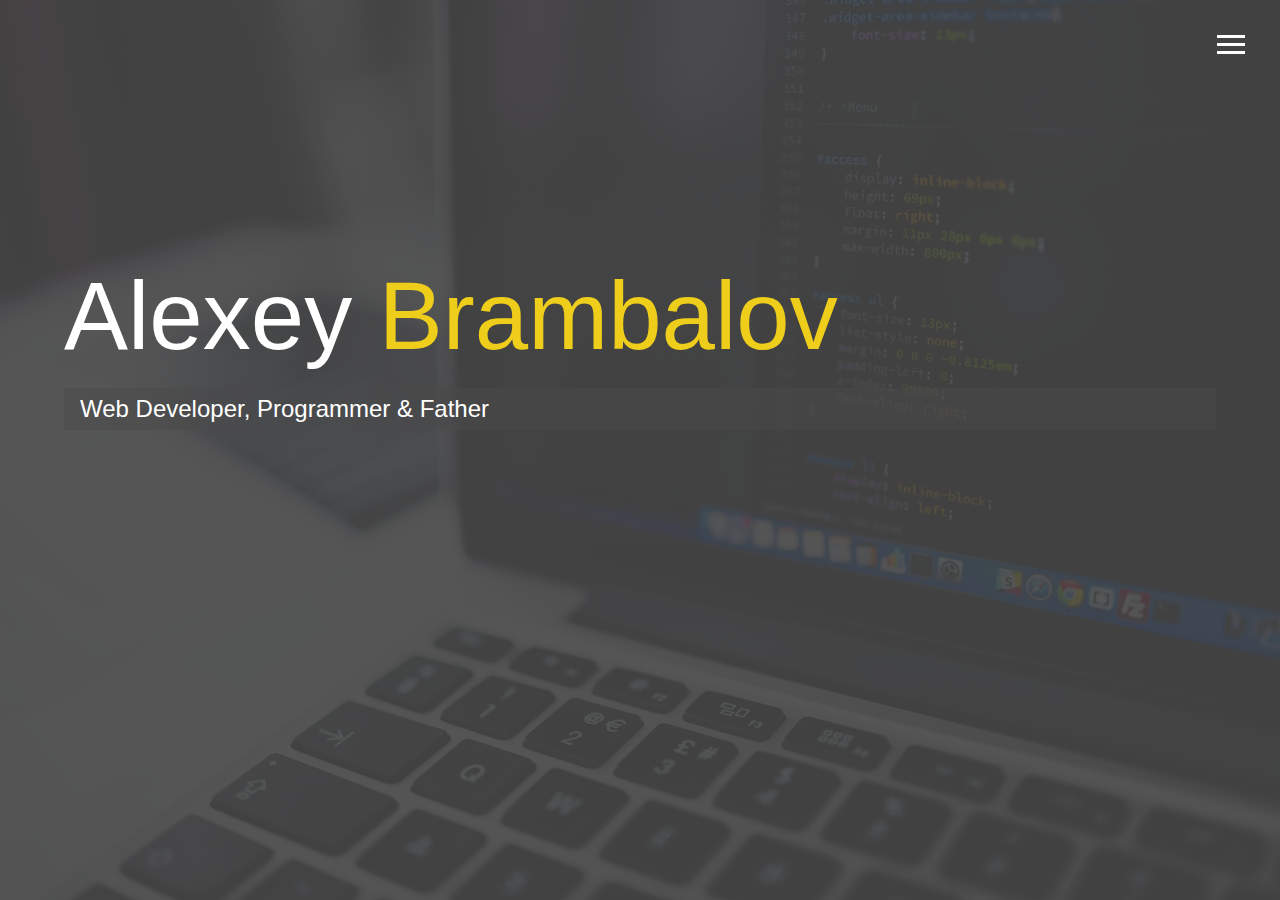
<file: index.html>
<!DOCTYPE html>
<html lang="en">
  <head>
    <meta charset="UTF-8" />
    <meta name="viewport" content="width=device-width, initial-scale=1.0" />
    <meta http-equiv="X-UA-Compatible" content="ie=edge" />
    <link
      rel="stylesheet"
      href="https://use.fontawesome.com/releases/v5.6.3/css/all.css"
      integrity="sha384-UHRtZLI+pbxtHCWp1t77Bi1L4ZtiqrqD80Kn4Z8NTSRyMA2Fd33n5dQ8lWUE00s/"
      crossorigin="anonymous"
    />
    <link rel="stylesheet" href="css/main.min.css" />
    <title>Welcome To My Portfolio</title>
  </head>
  <body id="bg-img">
    <header>
      <div class="menu-btn">
        <div class="btn-line"></div>
        <div class="btn-line"></div>
        <div class="btn-line"></div>
      </div>

      <nav class="menu">
        <div class="menu-branding"><div class="portrait"></div></div>
        <ul class="menu-nav">
          <li class="nav-item current">
            <a href="index.html" class="nav-link"> Home </a>
          </li>
          <li class="nav-item">
            <a href="about.html" class="nav-link"> About Me </a>
          </li>
          <li class="nav-item">
            <a href="work.html" class="nav-link"> My Work </a>
          </li>
          <li class="nav-item">
            <a href="contact.html" class="nav-link"> How To Reach Me </a>
          </li>
        </ul>
      </nav>
    </header>

    <main id="home">
      <h1 class="lg-heading">
        Alexey <span class="text-secondary">Brambalov</span>
      </h1>
      <h2 class="sm-heading">Web Developer, Programmer & Father</h2>
      <div class="icons">
        <a href="https://twitter.com/Zelenone">
          <i class="fab fa-twitter fa-2x"></i>
        </a>
        <a href="https://www.facebook.com/unkerzzz">
          <i class="fab fa-facebook fa-2x"></i>
        </a>
        <a href="https://github.com/AlexeyBrambalov">
          <i class="fab fa-github fa-2x"></i>
        </a>
      </div>
    </main>

    <script src="js/main.js"></script>
  </body>
</html>
</file>
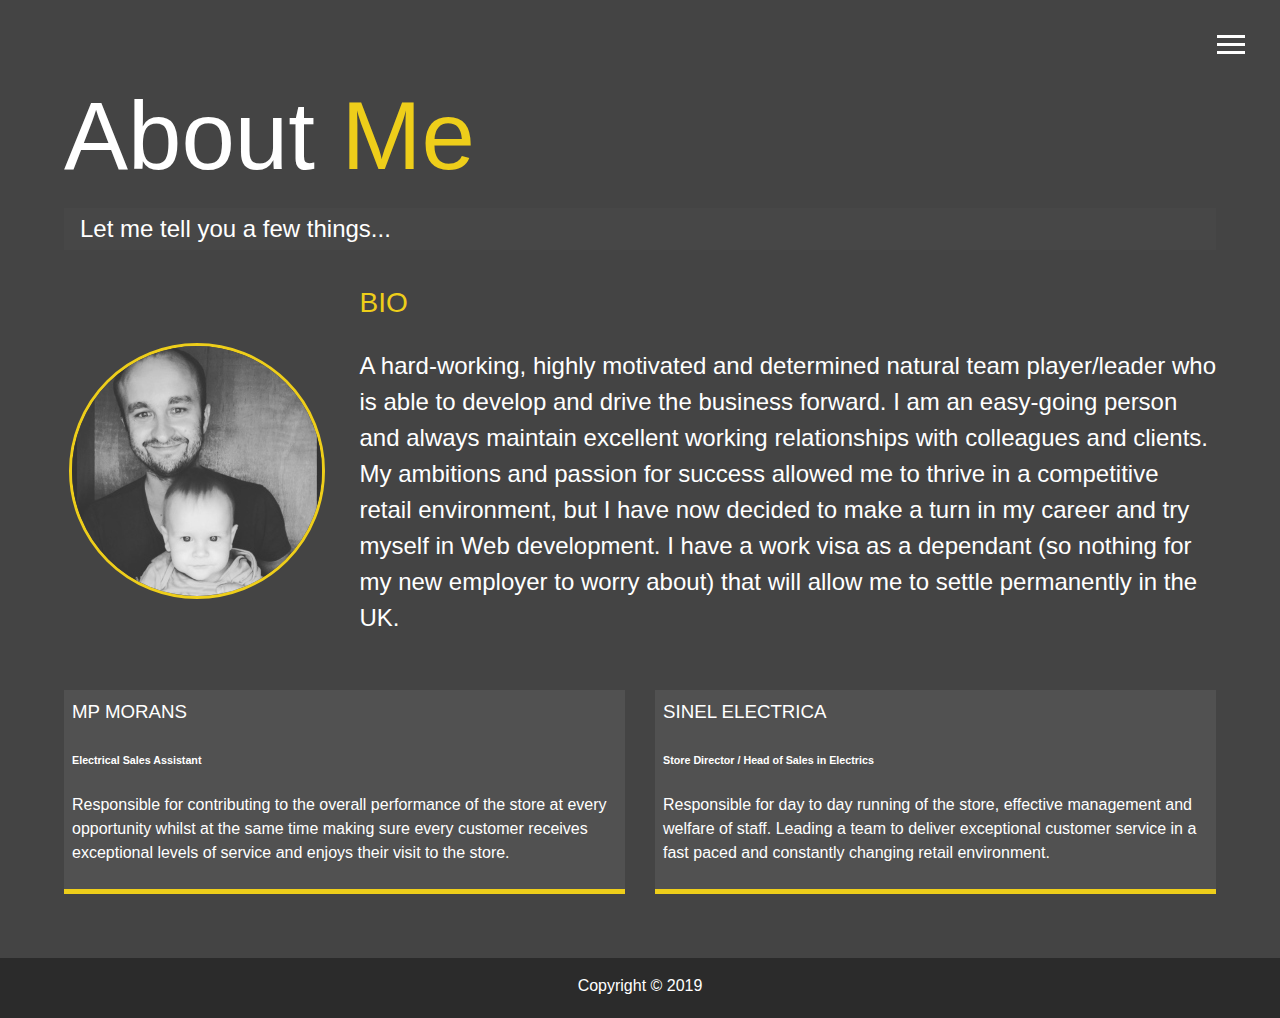
<file: about.html>
<!DOCTYPE html>
<html lang="en">
  <head>
    <meta charset="UTF-8" />
    <meta name="viewport" content="width=device-width, initial-scale=1.0" />
    <meta http-equiv="X-UA-Compatible" content="ie=edge" />
    <link
      rel="stylesheet"
      href="https://use.fontawesome.com/releases/v5.6.3/css/all.css"
      integrity="sha384-UHRtZLI+pbxtHCWp1t77Bi1L4ZtiqrqD80Kn4Z8NTSRyMA2Fd33n5dQ8lWUE00s/"
      crossorigin="anonymous"
    />
    <link rel="stylesheet" href="css/main.min.css" />
    <title>About Me</title>
  </head>
  <body>
    <header>
      <div class="menu-btn">
        <div class="btn-line"></div>
        <div class="btn-line"></div>
        <div class="btn-line"></div>
      </div>

      <nav class="menu">
        <div class="menu-branding"><div class="portrait"></div></div>
        <ul class="menu-nav">
          <li class="nav-item">
            <a href="index.html" class="nav-link"> Home </a>
          </li>
          <li class="nav-item current">
            <a href="about.html" class="nav-link"> About Me </a>
          </li>
          <li class="nav-item">
            <a href="work.html" class="nav-link"> My Work </a>
          </li>
          <li class="nav-item">
            <a href="contact.html" class="nav-link"> How To Reach Me </a>
          </li>
        </ul>
      </nav>
    </header>

    <main id="about">
      <h1 class="lg-heading">About <span class="text-secondary">Me</span></h1>
      <h2 class="sm-heading">Let me tell you a few things...</h2>

      <div class="about-info">
        <img src="img/portrait.jpg" alt="Alexey Brambalov" class="bio-image" />
        <div class="bio">
          <h3 class="text-secondary">BIO</h3>
          <p>
            A hard-working, highly motivated and determined natural team
            player/leader who is able to develop and drive the business forward.
            I am an easy-going person and always maintain excellent working
            relationships with colleagues and clients. My ambitions and passion
            for success allowed me to thrive in a competitive retail
            environment, but I have now decided to make a turn in my career and
            try myself in Web development. I have a work visa as a dependant (so
            nothing for my new employer to worry about) that will allow me to
            settle permanently in the UK.
          </p>
        </div>
        <div class="job job-1">
          <h3>MP MORANS</h3>
          <h6>Electrical Sales Assistant</h6>
          <p>
            Responsible for contributing to the overall performance of the store
            at every opportunity whilst at the same time making sure every
            customer receives exceptional levels of service and enjoys their
            visit to the store.
          </p>
        </div>

        <div class="job job-2">
          <h3>SINEL ELECTRICA</h3>
          <h6>Store Director / Head of Sales in Electrics</h6>
          <p>
            Responsible for day to day running of the store, effective
            management and welfare of staff. Leading a team to deliver
            exceptional customer service in a fast paced and constantly changing
            retail environment.
          </p>
        </div>
      </div>
    </main>

    <footer id="main-footer">Copyright &copy; 2019</footer>
    <script src="js/main.js"></script>
  </body>
</html>
</file>
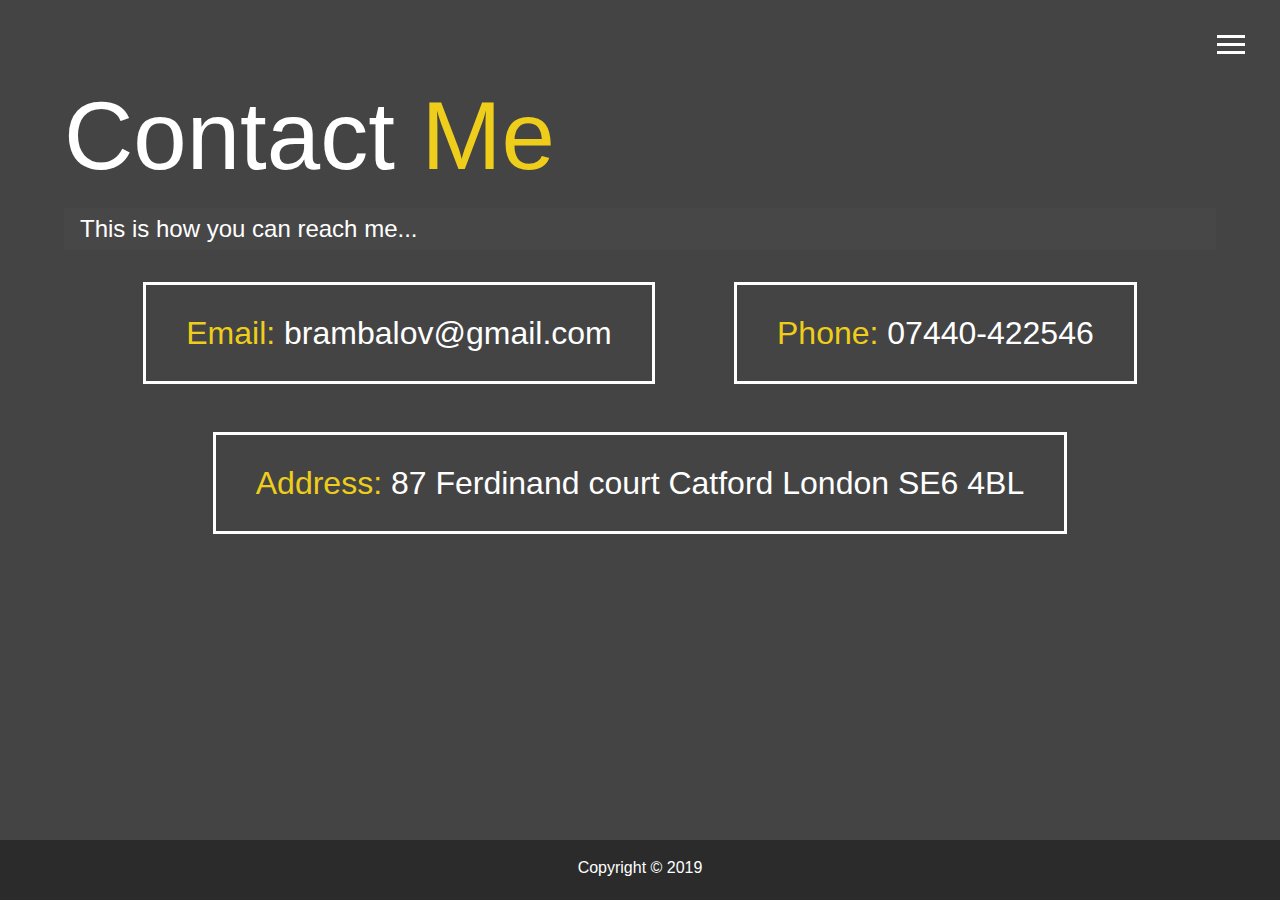
<file: contact.html>
<!DOCTYPE html>
<html lang="en">
  <head>
    <meta charset="UTF-8" />
    <meta name="viewport" content="width=device-width, initial-scale=1.0" />
    <meta http-equiv="X-UA-Compatible" content="ie=edge" />
    <link
      rel="stylesheet"
      href="https://use.fontawesome.com/releases/v5.6.3/css/all.css"
      integrity="sha384-UHRtZLI+pbxtHCWp1t77Bi1L4ZtiqrqD80Kn4Z8NTSRyMA2Fd33n5dQ8lWUE00s/"
      crossorigin="anonymous"
    />
    <link rel="stylesheet" href="css/main.min.css" />
    <title>Contact Me</title>
  </head>
  <body>
    <header>
      <div class="menu-btn">
        <div class="btn-line"></div>
        <div class="btn-line"></div>
        <div class="btn-line"></div>
      </div>

      <nav class="menu">
        <div class="menu-branding"><div class="portrait"></div></div>
        <ul class="menu-nav">
          <li class="nav-item">
            <a href="index.html" class="nav-link"> Home </a>
          </li>
          <li class="nav-item">
            <a href="about.html" class="nav-link"> About Me </a>
          </li>
          <li class="nav-item">
            <a href="work.html" class="nav-link"> My Work </a>
          </li>
          <li class="nav-item current">
            <a href="contact.html" class="nav-link"> How To Reach Me </a>
          </li>
        </ul>
      </nav>
    </header>

    <main id="contact">
      <h1 class="lg-heading">Contact <span class="text-secondary">Me</span></h1>
      <h2 class="sm-heading">This is how you can reach me...</h2>

      <div class="boxes">
        <div>
          <span class="text-secondary">Email:</span> brambalov@gmail.com
        </div>
        <div><span class="text-secondary">Phone:</span> 07440-422546</div>
        <div>
          <span class="text-secondary">Address:</span> 87 Ferdinand court
          Catford London SE6 4BL
        </div>
      </div>
    </main>

    <footer id="main-footer">Copyright &copy; 2019</footer>
    <script src="js/main.js"></script>
  </body>
</html>
</file>
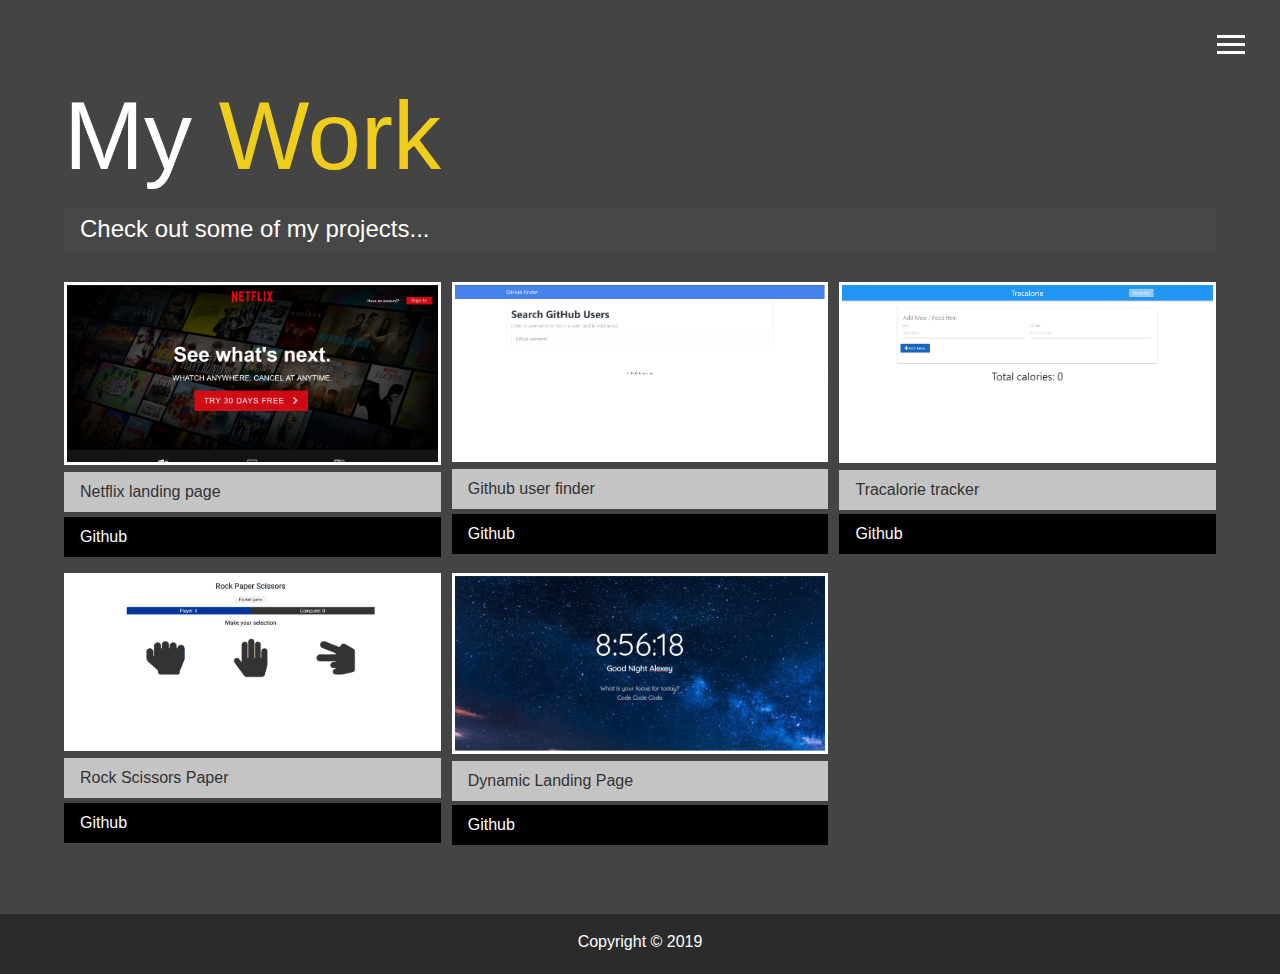
<file: work.html>
<!DOCTYPE html>
<html lang="en">
  <head>
    <meta charset="UTF-8" />
    <meta name="viewport" content="width=device-width, initial-scale=1.0" />
    <meta http-equiv="X-UA-Compatible" content="ie=edge" />
    <link
      rel="stylesheet"
      href="https://use.fontawesome.com/releases/v5.6.3/css/all.css"
      integrity="sha384-UHRtZLI+pbxtHCWp1t77Bi1L4ZtiqrqD80Kn4Z8NTSRyMA2Fd33n5dQ8lWUE00s/"
      crossorigin="anonymous"
    />
    <link rel="stylesheet" href="css/main.min.css" />
    <title>View my work</title>
  </head>
  <body>
    <header>
      <div class="menu-btn">
        <div class="btn-line"></div>
        <div class="btn-line"></div>
        <div class="btn-line"></div>
      </div>

      <nav class="menu">
        <div class="menu-branding"><div class="portrait"></div></div>
        <ul class="menu-nav">
          <li class="nav-item">
            <a href="index.html" class="nav-link"> Home </a>
          </li>
          <li class="nav-item">
            <a href="about.html" class="nav-link"> About Me </a>
          </li>
          <li class="nav-item current">
            <a href="work.html" class="nav-link"> My Work </a>
          </li>
          <li class="nav-item">
            <a href="contact.html" class="nav-link"> How To Reach Me </a>
          </li>
        </ul>
      </nav>
    </header>

    <main id="work">
      <h1 class="lg-heading">My <span class="text-secondary">Work</span></h1>
      <h2 class="sm-heading">Check out some of my projects...</h2>

      <div class="projects">
        <div class="item">
          <a href="https://netflix-landing-page2.netlify.com/" target="_blank">
            <img src="img/projects/ProjectN.png" alt="Project" />
          </a>
          <a
            href="https://netflix-landing-page2.netlify.com/"
            class="btn-light"
            target="_blank"
          >
            <i class="fas fa-eye"></i> Netflix landing page
          </a>
          <a
            href="https://github.com/AlexeyBrambalov/netflix-landing-page"
            target="_blank"
            class="btn-dark"
          >
            <i class="fab fa-github"></i> Github
          </a>
        </div>

        <div class="item">
          <a href="https://githubfinder2.netlify.com/" target="_blank">
            <img
              src="img/projects/githubfinder.png"
              alt="Project"
              target="_blank"
            />
          </a>
          <a
            href="https://githubfinder2.netlify.com/"
            class="btn-light"
            target="_blank"
          >
            <i class="fas fa-eye"></i> Github user finder
          </a>
          <a
            href="https://github.com/AlexeyBrambalov/githubfinder"
            class="btn-dark"
            target="_blank"
          >
            <i class="fab fa-github"></i> Github
          </a>
        </div>

        <div class="item">
          <a href="https://tracalorie2.netlify.com/" target="_blank">
            <img
              src="img/projects/Tracalories.png"
              alt="Project"
              target="_blank"
            />
          </a>
          <a
            href="https://tracalorie2.netlify.com/"
            class="btn-light"
            target="_blank"
          >
            <i class="fas fa-eye"></i> Tracalorie tracker
          </a>
          <a
            href="https://github.com/AlexeyBrambalov/Tracalorie"
            class="btn-dark"
            target="_blank"
          >
            <i class="fab fa-github"></i> Github
          </a>
        </div>

        <div class="item">
          <a href="https://rocksissorspaper.netlify.com/" target="_blank">
            <img
              src="img/projects/rockpapersissors.png"
              alt="Project"
              target="_blank"
            />
          </a>
          <a
            href="https://rocksissorspaper.netlify.com/"
            class="btn-light"
            target="_blank"
          >
            <i class="fas fa-eye"></i> Rock Scissors Paper
          </a>
          <a
            href="https://github.com/AlexeyBrambalov/rocksissorspaper"
            class="btn-dark"
            target="_blank"
          >
            <i class="fab fa-github"></i> Github
          </a>
        </div>

        <div class="item">
          <a href="https://dynamic-landing-page.netlify.com" target="_blank">
            <img
              src="img/projects/dynamiclandingpage.png"
              alt="Project"
              target="_blank"
            />
          </a>
          <a
            href="https://dynamic-landing-page.netlify.com"
            class="btn-light"
            target="_blank"
          >
            <i class="fas fa-eye"></i> Dynamic Landing Page
          </a>
          <a
            href="https://github.com/AlexeyBrambalov/Dynamic-landing-page"
            class="btn-dark"
            target="_blank"
          >
            <i class="fab fa-github"></i> Github
          </a>
        </div>
      </div>
    </main>

    <footer id="main-footer">Copyright &copy; 2019</footer>
    <script src="js/main.js"></script>
  </body>
</html>
</file>
<file: css/main.min.css>
.menu-btn{position:absolute;z-index:3;right:35px;top:35px;cursor:pointer;-webkit-transition:all 0.5s ease-out;transition:all 0.5s ease-out}.menu-btn .btn-line{width:28px;height:3px;margin:0 0 5px 0;background:#fff;-webkit-transition:all 0.5s ease-out;transition:all 0.5s ease-out}.menu-btn.close{-webkit-transform:rotate(180deg);transform:rotate(180deg)}.menu-btn.close .btn-line:nth-child(1){-webkit-transform:rotate(45deg) translate(5px, 5px);transform:rotate(45deg) translate(5px, 5px)}.menu-btn.close .btn-line:nth-child(2){opacity:0}.menu-btn.close .btn-line:nth-child(3){-webkit-transform:rotate(135deg) translate(-6px, 6px);transform:rotate(135deg) translate(-6px, 6px)}.menu{position:fixed;top:0;width:100%;opacity:0.9;visibility:hidden}.menu.show{visibility:visible}.menu-branding,.menu-nav{display:-webkit-box;display:-ms-flexbox;display:flex;-webkit-box-orient:vertical;-webkit-box-direction:normal;-ms-flex-flow:column wrap;flex-flow:column wrap;-webkit-box-align:center;-ms-flex-align:center;align-items:center;-webkit-box-pack:center;-ms-flex-pack:center;justify-content:center;float:left;width:50%;height:100vh;overflow:hidden}.menu-nav{margin:0;padding:0;background:#373737;list-style:none;-webkit-transform:translate3d(0, -100%, 0);transform:translate3d(0, -100%, 0);-webkit-transition:all 0.5s ease-out;transition:all 0.5s ease-out}.menu-nav.show{-webkit-transform:translate3d(0, 0, 0);transform:translate3d(0, 0, 0)}.menu-branding{background:#444;-webkit-transform:translate3d(0, 100%, 0);transform:translate3d(0, 100%, 0);-webkit-transition:all 0.5s ease-out;transition:all 0.5s ease-out}.menu-branding.show{-webkit-transform:translate3d(0, 0, 0);transform:translate3d(0, 0, 0)}.menu-branding .portrait{width:250px;height:250px;background:url("../img/portrait.jpg");border-radius:50%;border:solid 3px #eece1a}.menu .nav-item{-webkit-transform:translate3d(600px, 0, 0);transform:translate3d(600px, 0, 0);-webkit-transition:all 0.5s ease-out;transition:all 0.5s ease-out}.menu .nav-item.show{-webkit-transform:translate3d(0, 0, 0);transform:translate3d(0, 0, 0)}.menu .nav-item.current>a{color:#eece1a}.nav-link{display:inline-block;position:relative;font-size:30px;text-transform:uppercase;padding:1rem 0;font-weight:300;color:#fff;text-decoration:none;-webkit-transition:all 0.5s ease-out;transition:all 0.5s ease-out}.nav-link:hover{color:#eece1a}.nav-item:nth-child(1){-webkit-transition-delay:.1s;transition-delay:.1s}.nav-item:nth-child(2){-webkit-transition-delay:.2s;transition-delay:.2s}.nav-item:nth-child(3){-webkit-transition-delay:.3s;transition-delay:.3s}.nav-item:nth-child(4){-webkit-transition-delay:.4s;transition-delay:.4s}*{-webkit-box-sizing:border-box;box-sizing:border-box}* html,* body{margin:0;height:100%}body{background:#444;color:#fff;height:100%;margin:0;font-family:'Segoe UI', Tahoma, Geneva, Verdana, sans-serif;line-height:1.5}body#bg-img{background:url(../img/background.jpg);background-attachment:fixed;background-size:cover}body#bg-img:after{content:"";position:absolute;top:0;right:0;width:100%;height:100%;z-index:-1;background:rgba(68,68,68,0.9)}h1,h2,h3{margin:0;font-weight:400}h1.lg-heading,h2.lg-heading,h3.lg-heading{font-size:6rem}h1.sm-heading,h2.sm-heading,h3.sm-heading{margin-bottom:2rem;padding:0.2rem 1rem;background:rgba(73,73,73,0.5)}a{color:#fff;text-decoration:none}header{position:fixed;z-index:2;width:100%}.text-secondary{color:#eece1a}main{padding:4rem;min-height:calc(100vh - 60px)}main .icons{margin-top:1rem}main .icons a{padding:0.4rem}main .icons a:hover{color:#eece1a;-webkit-transition:all 0.5s ease-out;transition:all 0.5s ease-out}main#home{overflow:hidden}main#home h1{margin-top:20vh}.about-info{display:-ms-grid;display:grid;grid-gap:30px;grid-template-areas:'bioimage bio bio bio' 'job1 job1 job2 job2';-ms-grid-columns:(1fr)[4];grid-template-columns:repeat(4, 1fr)}.bio-image{-ms-grid-row:1;-ms-grid-column:1;grid-area:bioimage;margin:auto;border-radius:50%;border:#eece1a 3px solid}.bio{-ms-grid-row:1;-ms-grid-column:2;-ms-grid-column-span:3;grid-area:bio;font-size:1.5rem}.job-1{-ms-grid-row:2;-ms-grid-column:1;-ms-grid-column-span:2;grid-area:job1}.job-2{-ms-grid-row:2;-ms-grid-column:3;-ms-grid-column-span:2;grid-area:job2}.job{background:#515151;padding:0.5rem;border-bottom:#eece1a 5px solid}.projects{display:-ms-grid;display:grid;grid-gap:0.7rem;-ms-grid-columns:(1fr)[3];grid-template-columns:repeat(3, 1fr)}.projects img{width:100%;border:3px #fff solid}.projects img:hover{opacity:0.5;border-color:#eece1a;-webkit-transition:all 0.5s ease-out;transition:all 0.5s ease-out}.boxes{display:-webkit-box;display:-ms-flexbox;display:flex;-ms-flex-wrap:wrap;flex-wrap:wrap;-webkit-box-pack:space-evenly;-ms-flex-pack:space-evenly;justify-content:space-evenly;-ms-flex-line-pack:center;align-content:center;margin-top:1rem}.boxes div{font-size:2rem;border:3px #fff solid;padding:1.5rem 2.5rem;margin-bottom:3rem;-webkit-transition:all 0.5s ease-out;transition:all 0.5s ease-out}.boxes div:hover{padding:0.5rem 1.5rem;background:#eece1a;color:#000}.boxes div:hover span{color:#000}.btn,.btn-dark,.btn-light{display:block;padding:0.5rem 1rem;border:0;margin-bottom:0.3rem}.btn:hover,.btn-dark:hover,.btn-light:hover{background:#eece1a;color:#000}.btn-dark{background:#000;color:#fff}.btn-light{background:#c4c4c4;color:#333}#main-footer{text-align:center;padding:1rem;background:#2b2b2b;color:#fff;height:60px}@media screen and (max-width: 1171px){.projects{-ms-grid-columns:(1fr)[4];grid-template-columns:repeat(4, 1fr)}}@media screen and (max-width: 769px) and (max-width: 1170px){.projects{-ms-grid-columns:(1fr)[3];grid-template-columns:repeat(3, 1fr)}}@media screen and (max-width: 768px){main{-webkit-box-align:center;-ms-flex-align:center;align-items:center;text-align:center}main .lg-heading{line-height:1;margin-bottom:1rem}ul.menu-nav,div.menu-branding{float:none;width:100%;min-height:0}ul.menu-nav.show,div.menu-branding.show{-webkit-transform:translate3d(0, 0, 0);transform:translate3d(0, 0, 0)}.menu-nav{height:75vh;-webkit-transform:translate3d(-100%, 0, 0);transform:translate3d(-100%, 0, 0);font-size:24px}.menu-branding{height:25vh;-webkit-transform:translate3d(100%, 0, 0);transform:translate3d(100%, 0, 0)}.menu-branding .portrait{background:url("../img/portrait_small.jpg");width:150px;height:150px}.about-info{grid-template-areas:"bioimage" "bio" "job1" "job2" "job3";-ms-grid-columns:1fr;grid-template-columns:1fr}.projects{-ms-grid-columns:(1fr)[2];grid-template-columns:repeat(2, 1fr)}}@media screen and (max-width: 500px){main{padding:2rem}main #home h1{margin-top:10vh}main .lg-heading{margin-top:1rem;font-size:5rem}.projects{-ms-grid-columns:1fr;grid-template-columns:1fr}}
</file>
